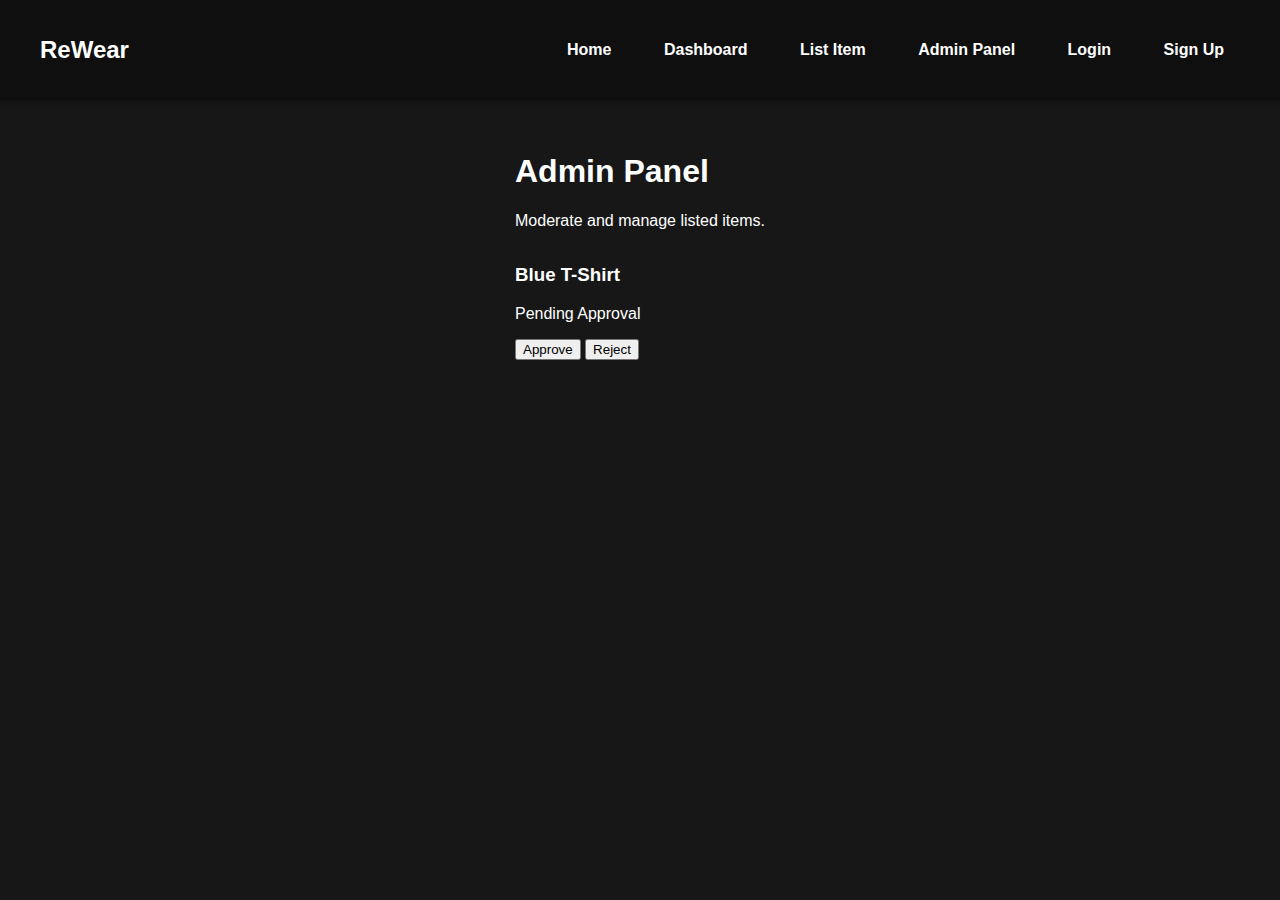
<file: frontend/Admin.html>
<!DOCTYPE html>
<html lang="en">
<head>
  <meta charset="UTF-8">
  <title>Admin Panel - ReWear</title>
  <link rel="stylesheet" href="style.css">
  <script src="firebase-init.js"></script>
</head>
<body>
  <header class="header">
    <div class="nav-container">
      <h2>ReWear</h2>
      <nav>
        <a href="index.html">Home</a>
        <a href="dashboard.html">Dashboard</a>
        <a href="list-item.html">List Item</a>
        <a href="admin.html">Admin Panel</a>
        <a href="login.html">Login</a>
        <a href="signup.html">Sign Up</a>
      </nav>
    </div>
  </header>
  <main class="main">
    <h1>Admin Panel</h1>
    <p>Moderate and manage listed items.</p>
    <div class="item-grid">
      <div class="card">
        <h3>Blue T-Shirt</h3>
        <p>Pending Approval</p>
        <button>Approve</button>
        <button>Reject</button>
      </div>
    </div>
  </main>
</body>
</html>
</file>
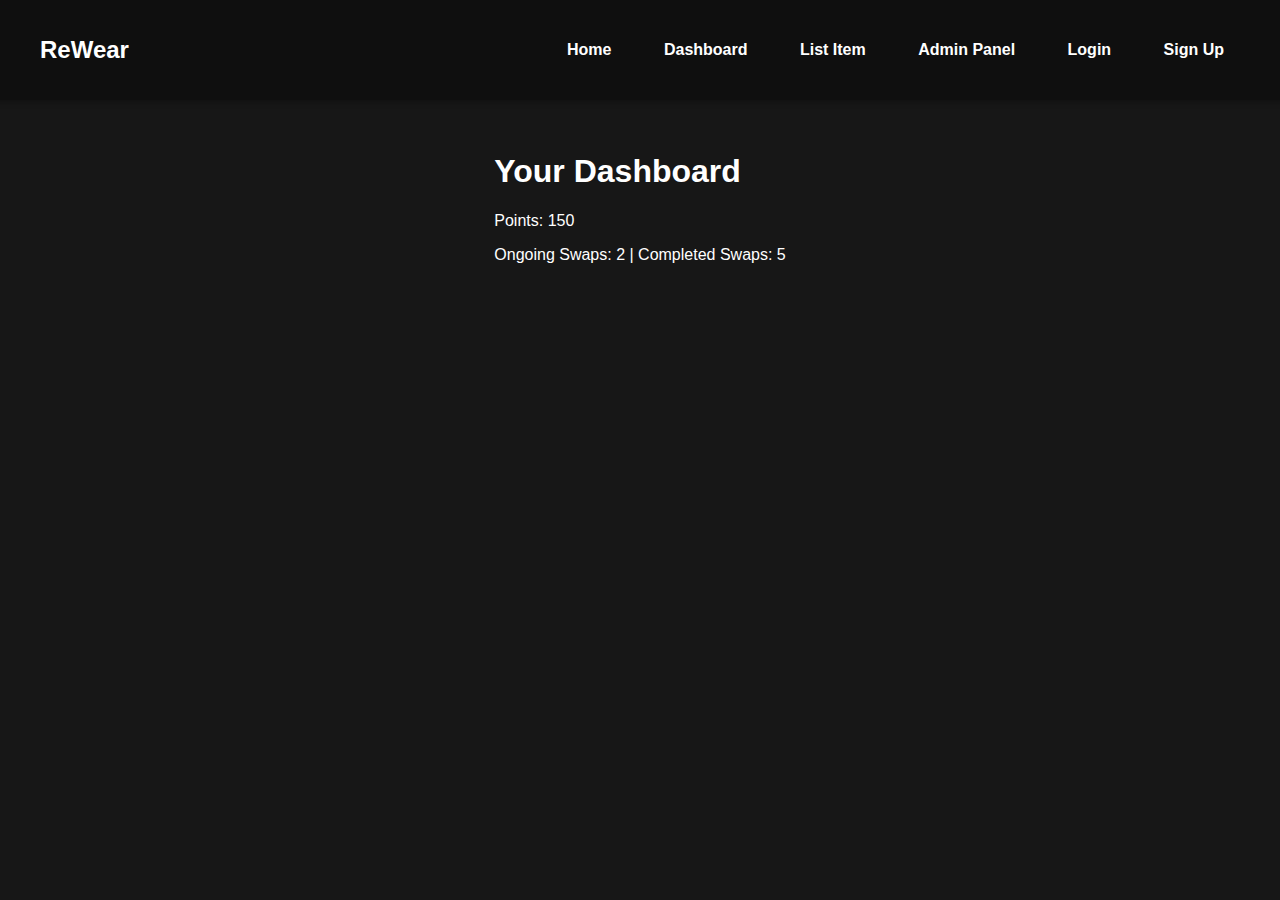
<file: frontend/dashboard.html>
<!DOCTYPE html>
<html lang="en">
<head>
  <meta charset="UTF-8">
  <title>Dashboard - ReWear</title>
  <link rel="stylesheet" href="style.css">
</head>
<body>
  <header class="header">
    <div class="nav-container">
      <h2>ReWear</h2>
      <nav>
        <a href="index.html">Home</a>
        <a href="dashboard.html">Dashboard</a>
        <a href="list-item.html">List Item</a>
        <a href="admin.html">Admin Panel</a>
        <a href="login.html">Login</a>
        <a href="signup.html">Sign Up</a>
      </nav>
    </div>
  </header>
  <main class="main">
    <h1>Your Dashboard</h1>
    <p>Points: 150</p>
    <p>Ongoing Swaps: 2 | Completed Swaps: 5</p>
  </main>
</body>
</html>
</file>
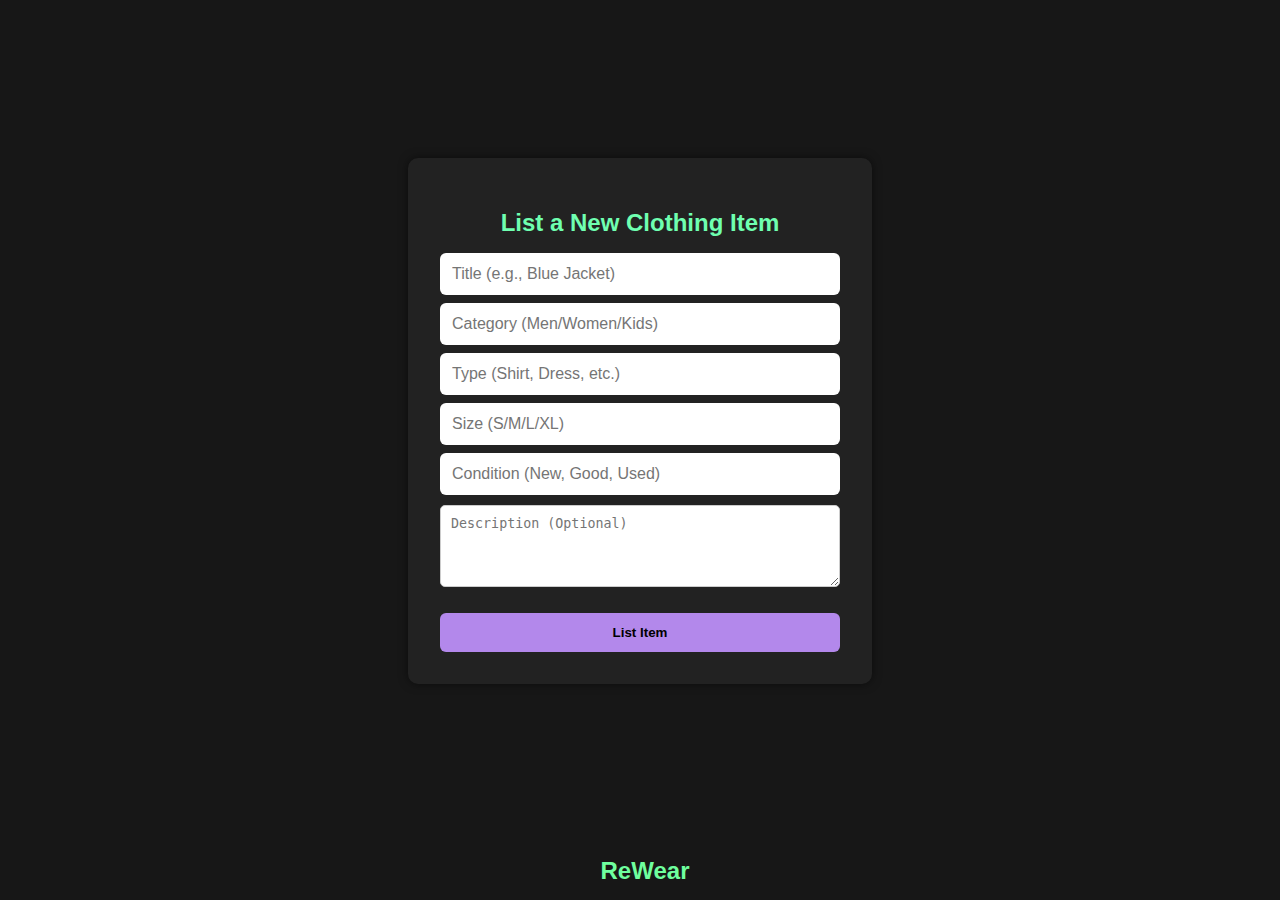
<file: frontend/list-item.html>
<!DOCTYPE html>
<html lang="en">
<head>
  <meta charset="UTF-8" />
  <meta name="viewport" content="width=device-width, initial-scale=1.0" />
  <title>List New Item - ReWear</title>
  <link rel="stylesheet" href="style.css" />
  <style>
    body {
      display: flex;
      justify-content: center;
      align-items: center;
      height: 100vh;
      margin: 0;
    }
    .signup-container {
      width: 100%;
      max-width: 500px;
      text-align: center;
      padding: 5%;
    }
    form input, form textarea {
      display: block;
      width: 100%;
      margin: 10px auto;
      padding: 10px;
      box-sizing: border-box;
      background-color: #ffffff;
      border: 1px solid #ccc;
      border-radius: 5px;
    }
    button {
      margin-top: 10px;
      padding: 10px;
      width: 100%;
      background-color: #4CAF50;
      color: white;
      border: none;
      border-radius: 5px;
      cursor: pointer;
    }
    button:hover {
      background-color: #45a049;
    }
  </style>
</head>
<body>
  <div class="signup-container">
    <h2>List a New Clothing Item</h2>
    <form action="#">
      <input type="text" placeholder="Title (e.g., Blue Jacket)" required />
      <input type="text" placeholder="Category (Men/Women/Kids)" required />
      <input type="text" placeholder="Type (Shirt, Dress, etc.)" required />
      <input type="text" placeholder="Size (S/M/L/XL)" required />
      <input type="text" placeholder="Condition (New, Good, Used)" required />
      <textarea placeholder="Description (Optional)" rows="4"></textarea>
      <button type="submit">List Item</button>
    </form>
  </div>
</body>
</html>

<!-- index.html (homepage) -->
<!DOCTYPE html>
<html lang="en">
<head>
  <meta charset="UTF-8">
  <meta name="viewport" content="width=device-width, initial-scale=1.0">
  <title>ReWear - Home</title>
  <link rel="stylesheet" href="style.css">
  <style>
    header {
      display: flex;
      align-items: center;
      padding: 15px 30px;
    }
    .logo {
      font-size: 24px;
      color: #6fff9e;
      font-weight: bold;
      margin-right: auto;
      padding-left: 10px;
    }
  </style>
</head>
<body>
  <header>
    <div class="logo">ReWear</div>
    <!-- Other navigation links here -->
  </header>
</body>
</html>
</file>
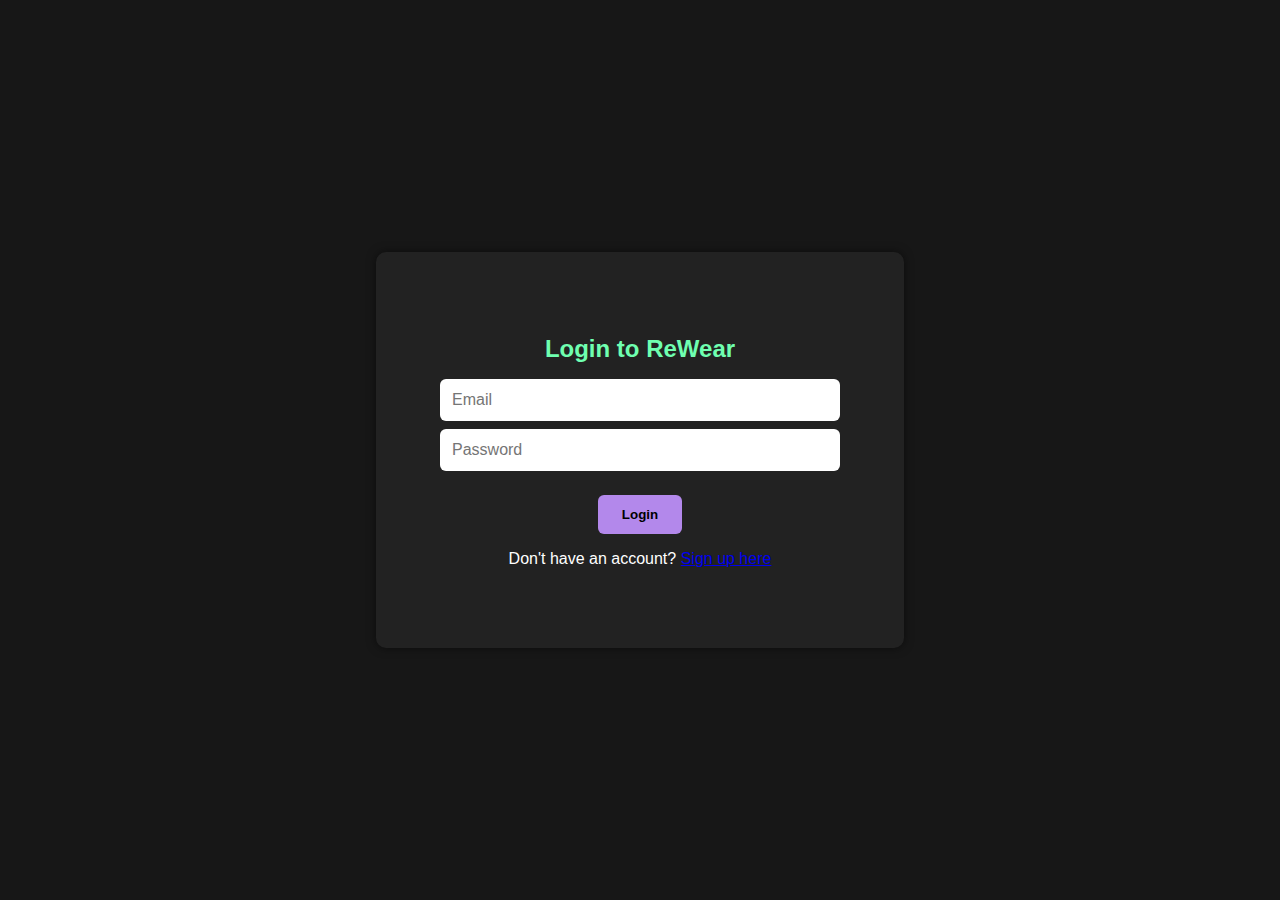
<file: frontend/login.html>
<!DOCTYPE html>
<html lang="en">
<head>
  <meta charset="UTF-8" />
  <meta name="viewport" content="width=device-width, initial-scale=1.0" />
  <title>Login - ReWear</title>
  <link rel="stylesheet" href="style.css" />
  <style>
    body {
      display: flex;
      justify-content: center;
      align-items: center;
      height: 100vh;
      margin: 0;
    }
    .login-container {
      width: 100%;
      max-width: 400px;
      text-align: center;
      padding: 5%;
    }
    form input {
      display: block;
      width: 100%;
      margin: 10px auto;
      padding: 10px;
      box-sizing: border-box;
    }
    .email, .password {
      background-color: #ffffff;
      border: 1px solid #ccc;
      border-radius: 5px;
    }
  </style>
</head>
<body>
  <div class="login-container">
    <h2>Login to ReWear</h2>
    <form action="#">
      <input type="email" class="email" placeholder="Email" required />
      <input type="password" class="password" placeholder="Password" required />
      <button type="submit">Login</button>
    </form>
    <p>Don't have an account? <a href="signup.html">Sign up here</a></p>
  </div>
</body>
</html>
</file>
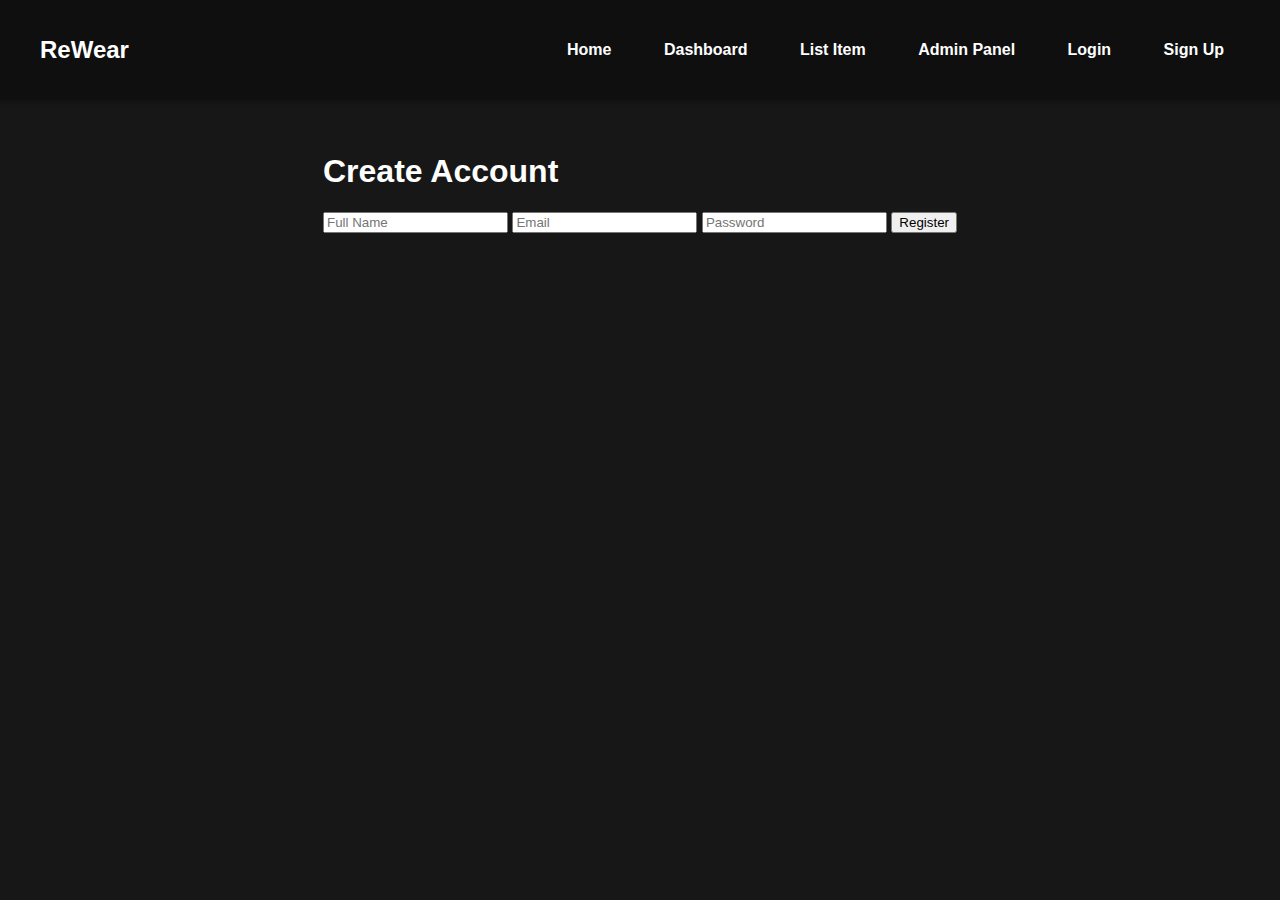
<file: frontend/signup.html>
<!DOCTYPE html>
<html lang="en">
<head>
  <meta charset="UTF-8">
  <title>Sign Up - ReWear</title>
  <link rel="stylesheet" href="style.css">
</head>
<body>
  <header class="header">
    <div class="nav-container">
      <h2>ReWear</h2>
      <nav>
        <a href="index.html">Home</a>
        <a href="dashboard.html">Dashboard</a>
        <a href="list-item.html">List Item</a>
        <a href="admin.html">Admin Panel</a>
        <a href="login.html">Login</a>
        <a href="signup.html">Sign Up</a>
      </nav>
    </div>
  </header>
  <main class="main">
    <h1>Create Account</h1>
    <form class="form">
      <input type="text" placeholder="Full Name" required>
      <input type="email" placeholder="Email" required>
      <input type="password" placeholder="Password" required>
      <button type="submit">Register</button>
    </form>
  </main>
</body>
</html>
</file>
<file: frontend/style.css>
/* style.css */

:root {
    --primary-bg: #171717;
    --accent-purple: #b388eb;
    --accent-green: #6fffb0;
    --text-color: #ffffff;
    --card-bg: #222;
    --card-text: #ddd;
  }
  
  body {
    margin: 0;
    font-family: 'Segoe UI', Tahoma, Geneva, Verdana, sans-serif;
    background: var(--primary-bg);
    color: var(--text-color);
    display: flex;
    flex-direction: column;
    min-height: 100vh;
    justify-content: center;
    align-items: center;
  }
  
  .header {
    background: #0f0f0f;
    padding: 1rem 2rem;
    box-shadow: 0 2px 6px rgba(0, 0, 0, 0.3);
    width: 100%;
  }
  
  .nav-container {
    display: flex;
    justify-content: space-between;
    align-items: center;
    max-width: 1200px;
    margin: auto;
  }
  
  nav a {
    margin-left: 1rem;
    color: var(--text-color);
    text-decoration: none;
    font-weight: bold;
    padding: 0.5rem 1rem;
    border-radius: 6px;
    transition: all 0.3s ease;
  }
  
  nav a:hover {
    background-color: var(--accent-purple);
    color: #000;
  }
  
  .main {
    flex: 1;
    padding: 2rem;
    max-width: 1200px;
    margin: auto;
  }
  
  .hero h1 {
    color: var(--accent-green);
    font-size: 2.5rem;
    margin-bottom: 0.5rem;
    text-align: center;
  }
  
  .hero p {
    font-size: 1.2rem;
    color: var(--card-text);
    margin-bottom: 1rem;
    text-align: center;
  }
  
  .cta-buttons {
    text-align: center;
    margin-bottom: 2rem;
  }
  
  .cta-buttons button {
    background: var(--accent-purple);
    color: #000;
    border: none;
    padding: 0.75rem 1.5rem;
    margin: 0.5rem;
    font-size: 1rem;
    border-radius: 20px;
    cursor: pointer;
    transition: background 0.3s ease;
  }
  
  .cta-buttons button:hover {
    background: var(--accent-green);
  }
  
  .search-bar {
    display: flex;
    justify-content: center;
    margin-top: 1rem;
  }
  
  .search-bar input {
    width: 300px;
    padding: 0.75rem;
    border: none;
    border-radius: 6px 0 0 6px;
    font-size: 1rem;
  }
  
  .search-bar button {
    padding: 0.75rem 1rem;
    background: var(--accent-green);
    border: none;
    border-radius: 0 6px 6px 0;
    cursor: pointer;
    font-weight: bold;
  }
  
  .login-container, .signup-container {
    max-width: 400px;
    margin: auto;
    background: var(--card-bg);
    padding: 2rem;
    border-radius: 10px;
    box-shadow: 0 0 10px rgba(0,0,0,0.5);
    text-align: center;
  }
  
  .login-container h2, .signup-container h2 {
    margin-bottom: 1rem;
    color: var(--accent-green);
  }
  
  .login-container input, .signup-container input {
    width: 100%;
    padding: 0.75rem;
    margin: 0.5rem 0;
    border: none;
    border-radius: 6px;
    font-size: 1rem;
  }
  
  .login-container button, .signup-container button {
    background: var(--accent-purple);
    color: #000;
    padding: 0.75rem 1.5rem;
    border: none;
    border-radius: 6px;
    cursor: pointer;
    margin-top: 1rem;
    font-weight: bold;
  }
  
  .carousel-items {
    display: flex;
    overflow-x: auto;
    padding: 1rem 0;
    justify-content: center;
    gap: 1rem;
  }
  
  .carousel-items img {
    height: 200px;
    width: 200px;
    object-fit: cover;
    border-radius: 10px;
    margin-right: 1rem;
    flex-shrink: 0;
  }
  
  .item-grid {
    display: grid;
    grid-template-columns: repeat(auto-fit, minmax(250px, 1fr));
    gap: 1.5rem;
  }
  
  .card img {
    width: 100%;
    height: 280px;
    object-fit: cover;
    border-radius: 8px;
    margin-bottom: 0.5rem;
  }
  
  .modal-content {
    background: var(--card-bg);
    color: var(--text-color);
    padding: 2rem;
    border-radius: 10px;
    text-align: center;
    box-shadow: 0 0 10px rgba(255,255,255,0.1);
  }
  
  .modal-content button {
    background: var(--accent-purple);
    color: #000;
    margin-top: 1rem;
    padding: 0.5rem 1rem;
    border-radius: 6px;
    border: none;
    cursor: pointer;
  }
  
  input[type="file"] {
    background: var(--card-bg);
    padding: 0.5rem;
    border-radius: 6px;
    color: var(--text-color);
    margin-top: 1rem;
    width: 100%;
  }

  button {
    transition: background-color 0.3s ease, color 0.3s ease;
  }

  button:hover {
    background-color: var(--hover-bg, #45a049); /* Default hover background color */
    color: var(--hover-text-color, #fff); /* Default hover text color */
    cursor: pointer;
  }

/* Categories Section */
.categories {
  margin: 2rem 0;
  text-align: center;
}

.category-buttons {
  display: flex;
  justify-content: center;
  gap: 1rem;
}

.category-btn {
  padding: 0.5rem 1rem;
  border-radius: 20px;
  background-color: #4CAF50;
  color: white;
  border: none;
  cursor: pointer;
  transition: background-color 0.3s ease;
}

.category-btn:hover {
  background-color: #45a049;
}

/* Recent Listings Section */
.recent-listings {
  margin: 2rem 0;
}

.listing-items {
  display: flex;
  flex-direction: column;
  gap: 1rem;
  overflow-y: auto;
  max-height: 400px;
}

.listing-item {
  display: flex;
  align-items: center;
  gap: 1rem;
  padding: 1rem;
  background-color: #f9f9f9;
  border-radius: 10px;
}

.listing-item img {
  width: 80px;
  height: 80px;
  border-radius: 5px;
  object-fit: cover;
}
</file>
